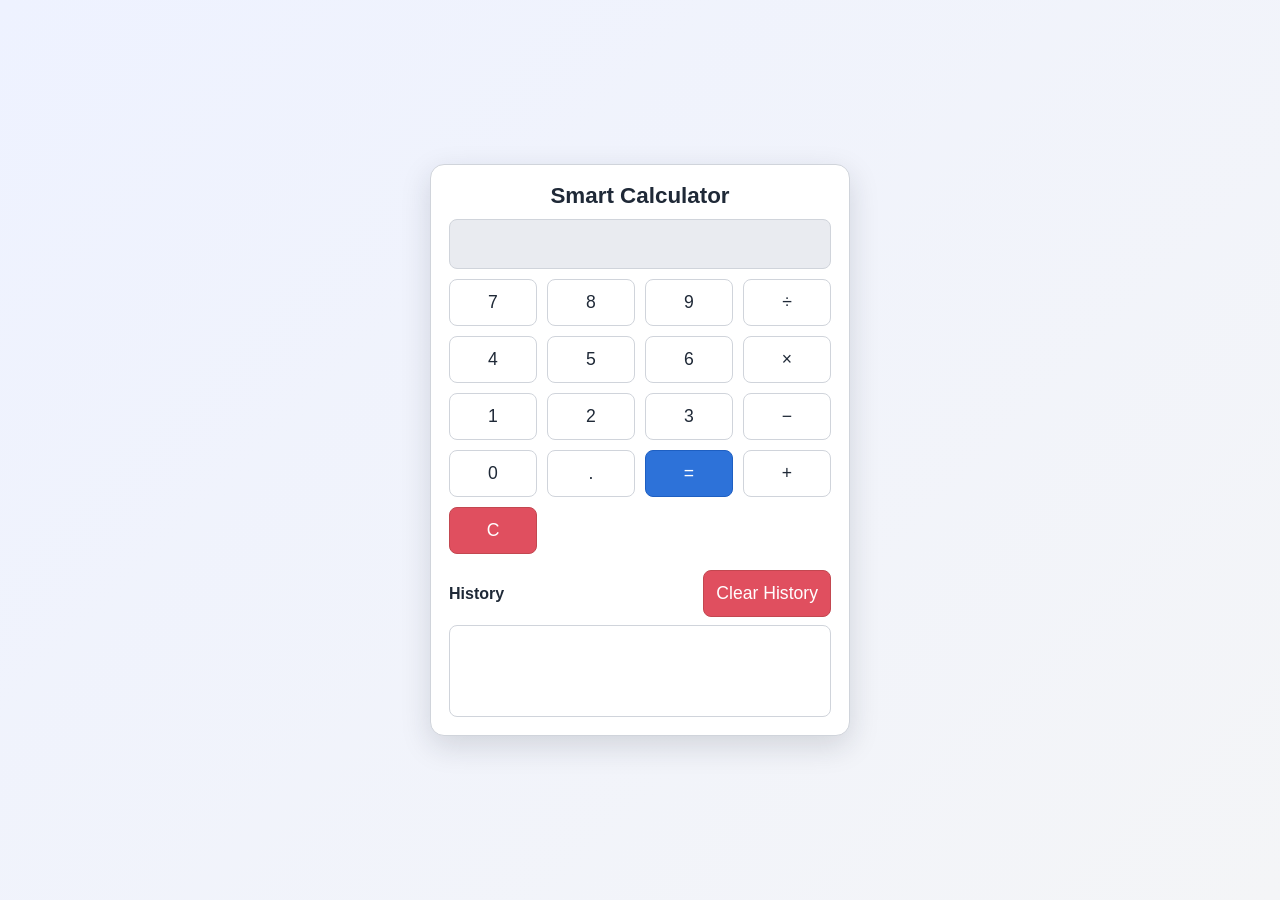
<file: Assignment 1/index.html>
<!DOCTYPE html>
<html lang="en">
<head>
  <meta charset="UTF-8" />
  <meta name="viewport" content="width=device-width, initial-scale=1.0" />
  <title>Smart Calculator with History</title>
  <link rel="stylesheet" href="styles.css" />
</head>
<body>
  <div class="calculator-container">
    <h1>Smart Calculator</h1>
    <div class="calculator">
      <input id="display" type="text" readonly />
      <div class="row">
        <button data-val="7">7</button>
        <button data-val="8">8</button>
        <button data-val="9">9</button>
        <button data-val="/">÷</button>
      </div>
      <div class="row">
        <button data-val="4">4</button>
        <button data-val="5">5</button>
        <button data-val="6">6</button>
        <button data-val="*">×</button>
      </div>
      <div class="row">
        <button data-val="1">1</button>
        <button data-val="2">2</button>
        <button data-val="3">3</button>
        <button data-val="-">−</button>
      </div>
      <div class="row">
        <button data-val="0">0</button>
        <button data-val=".">.</button>
        <button id="equals">=</button>
        <button data-val="+">+</button>
      </div>
      <div class="row">
        <button id="clear">C</button>
      </div>
    </div>
    <div class="history-panel">
      <div class="history-header">
        <h2>History</h2>
        <button id="clear-history">Clear History</button>
      </div>
      <ul id="historyList"></ul>
    </div>
  </div>

  <script src="script.js"></script>
</body>
</html>
</file>
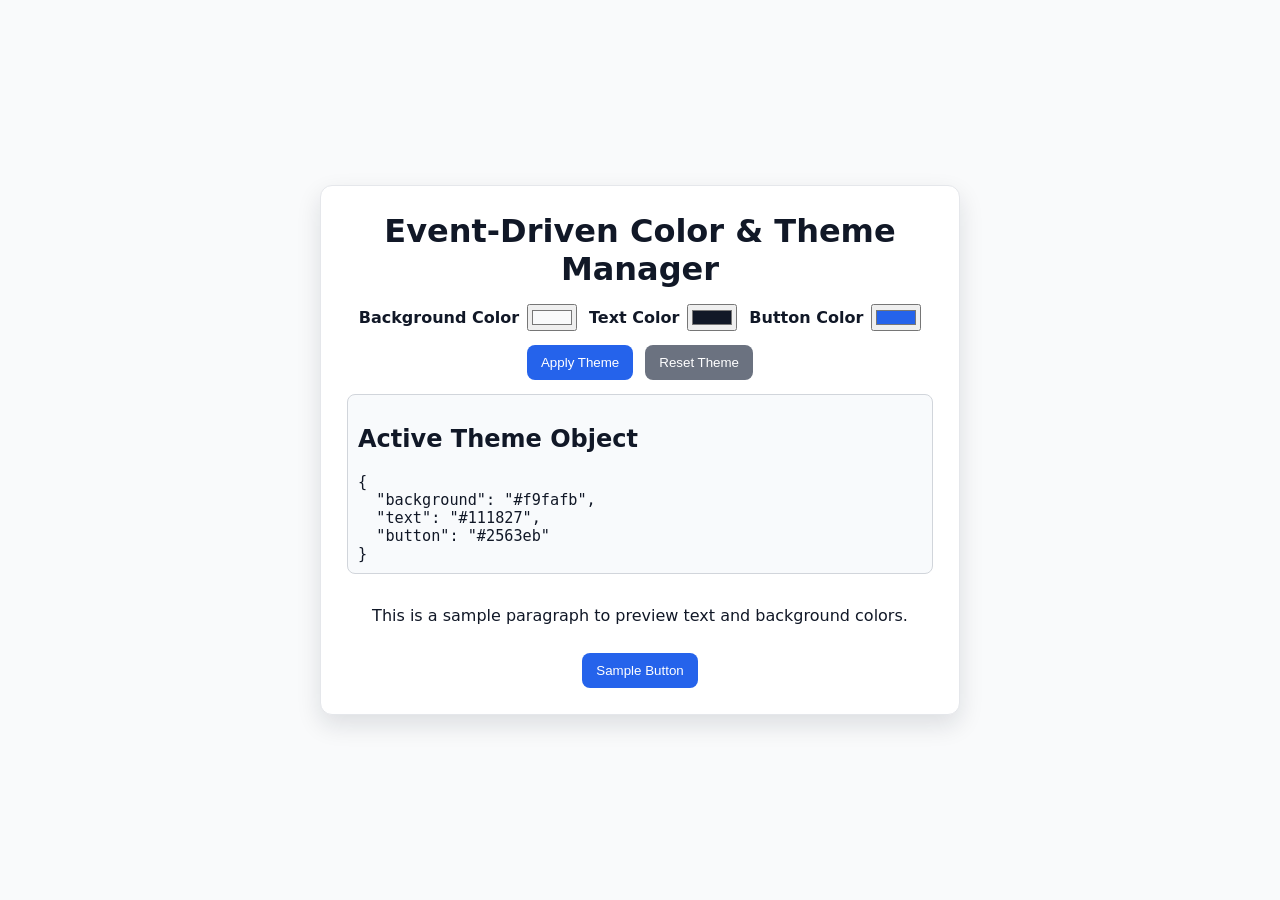
<file: Assignment 10/index.html>
<!DOCTYPE html>
<html lang="en">
<head>
  <meta charset="UTF-8" />
  <meta name="viewport" content="width=device-width, initial-scale=1.0" />
  <title>Color & Theme Manager</title>
  <link rel="stylesheet" href="styles.css" />
</head>
<body>
  <div class="theme-wrapper">
    <h1>Event-Driven Color & Theme Manager</h1>
    <div class="picker-row">
      <label>Background Color <input id="bgColor" type="color" value="#f9fafb" /></label>
      <label>Text Color <input id="textColor" type="color" value="#111827" /></label>
      <label>Button Color <input id="buttonColor" type="color" value="#2563eb" /></label>
    </div>
    <div class="btn-row">
      <button id="applyTheme">Apply Theme</button>
      <button id="resetTheme">Reset Theme</button>
    </div>

    <div class="theme-status">
      <h2>Active Theme Object</h2>
      <pre id="themeOutput"></pre>
    </div>

    <div class="sample-content">
      <p>This is a sample paragraph to preview text and background colors.</p>
      <button class="sample-btn">Sample Button</button>
    </div>
  </div>

  <script src="script.js"></script>
</body>
</html>
</file>
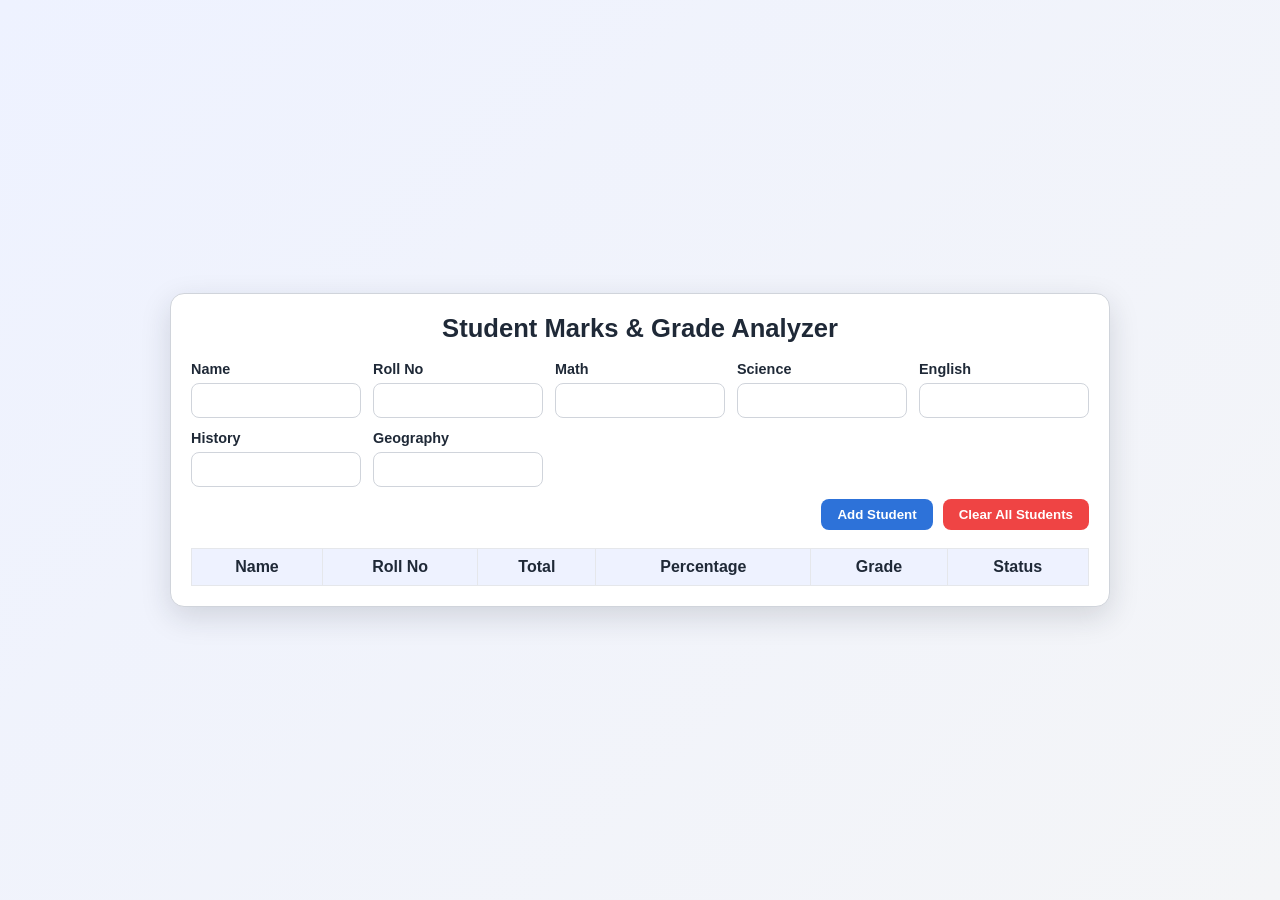
<file: Assignment 2/index.html>
<!DOCTYPE html>
<html lang="en">
<head>
  <meta charset="UTF-8" />
  <meta name="viewport" content="width=device-width, initial-scale=1.0" />
  <title>Student Marks & Grade Analyzer</title>
  <link rel="stylesheet" href="styles.css" />
</head>
<body>
  <div class="app-container">
    <h1>Student Marks & Grade Analyzer</h1>

    <form id="student-form" class="student-form">
      <div class="form-grid">
        <label>Name <input id="name" type="text" required /></label>
        <label>Roll No <input id="roll" type="text" required /></label>
        <label>Math <input id="math" type="number" min="0" max="100" required /></label>
        <label>Science <input id="science" type="number" min="0" max="100" required /></label>
        <label>English <input id="english" type="number" min="0" max="100" required /></label>
        <label>History <input id="history" type="number" min="0" max="100" required /></label>
        <label>Geography <input id="geography" type="number" min="0" max="100" required /></label>
      </div>
      <div class="form-actions">
        <button type="submit" id="add-student">Add Student</button>
        <button type="button" id="clear-all">Clear All Students</button>
      </div>
    </form>

    <div class="results-wrapper">
      <table id="results-table">
        <thead>
          <tr>
            <th>Name</th>
            <th>Roll No</th>
            <th>Total</th>
            <th>Percentage</th>
            <th>Grade</th>
            <th>Status</th>
          </tr>
        </thead>
        <tbody id="results-body"></tbody>
      </table>
    </div>
  </div>

  <script src="script.js"></script>
</body>
</html>
</file>
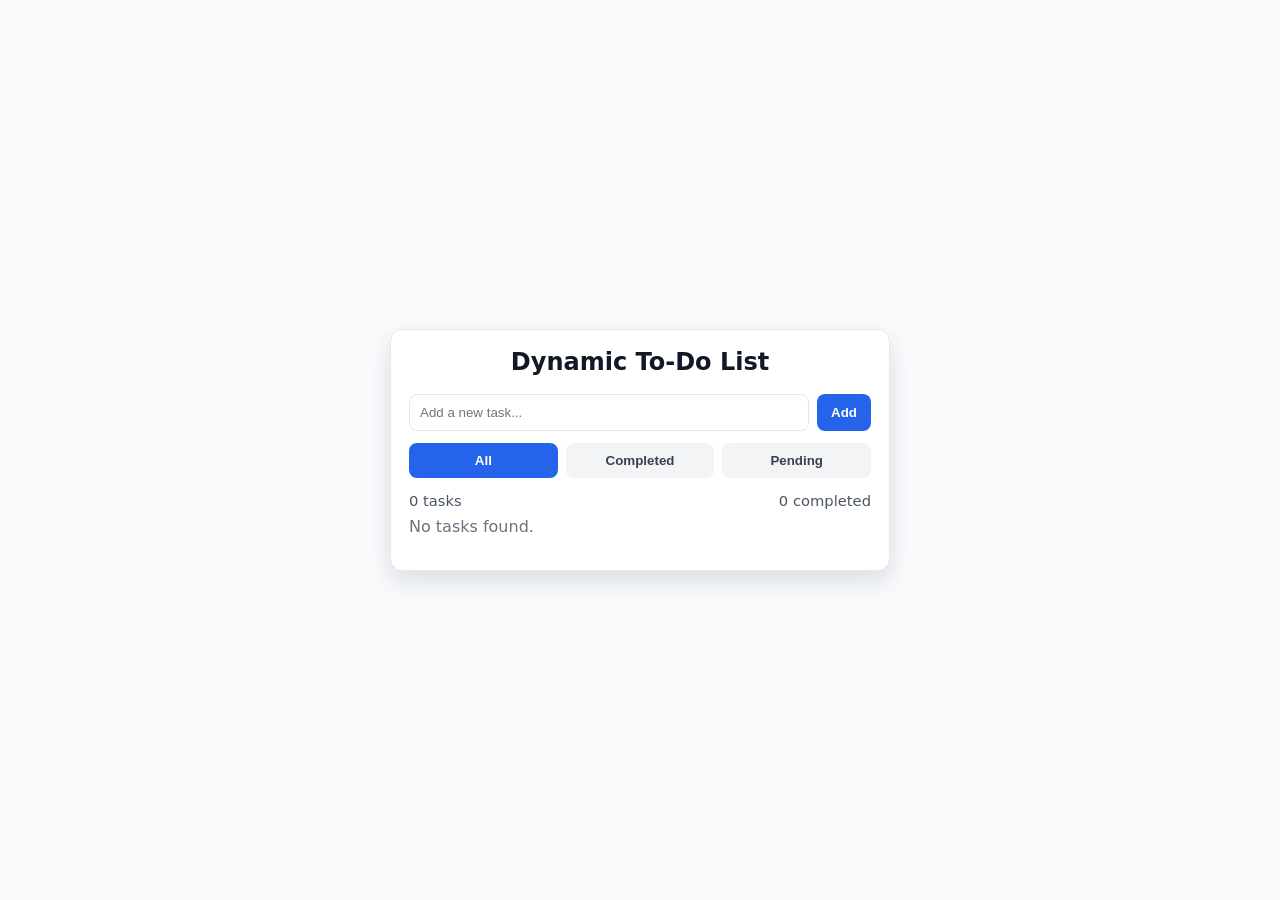
<file: Assignment 3/index.html>
<!DOCTYPE html>
<html lang="en">
<head>
  <meta charset="UTF-8" />
  <meta name="viewport" content="width=device-width, initial-scale=1.0" />
  <title>Dynamic To-Do List</title>
  <link rel="stylesheet" href="styles.css" />
</head>
<body>
  <div class="todo-app">
    <h1>Dynamic To-Do List</h1>

    <div class="add-task">
      <input type="text" id="taskInput" placeholder="Add a new task..." />
      <button id="addBtn">Add</button>
    </div>

    <div class="filters">
      <button class="filter-btn active" data-filter="all">All</button>
      <button class="filter-btn" data-filter="completed">Completed</button>
      <button class="filter-btn" data-filter="pending">Pending</button>
    </div>

    <div class="task-status">
      <span id="totalTasks">0 tasks</span>
      <span id="completedTasks">0 completed</span>
    </div>

    <ul id="taskList" class="task-list"></ul>
  </div>

  <script src="script.js"></script>
</body>
</html>
</file>
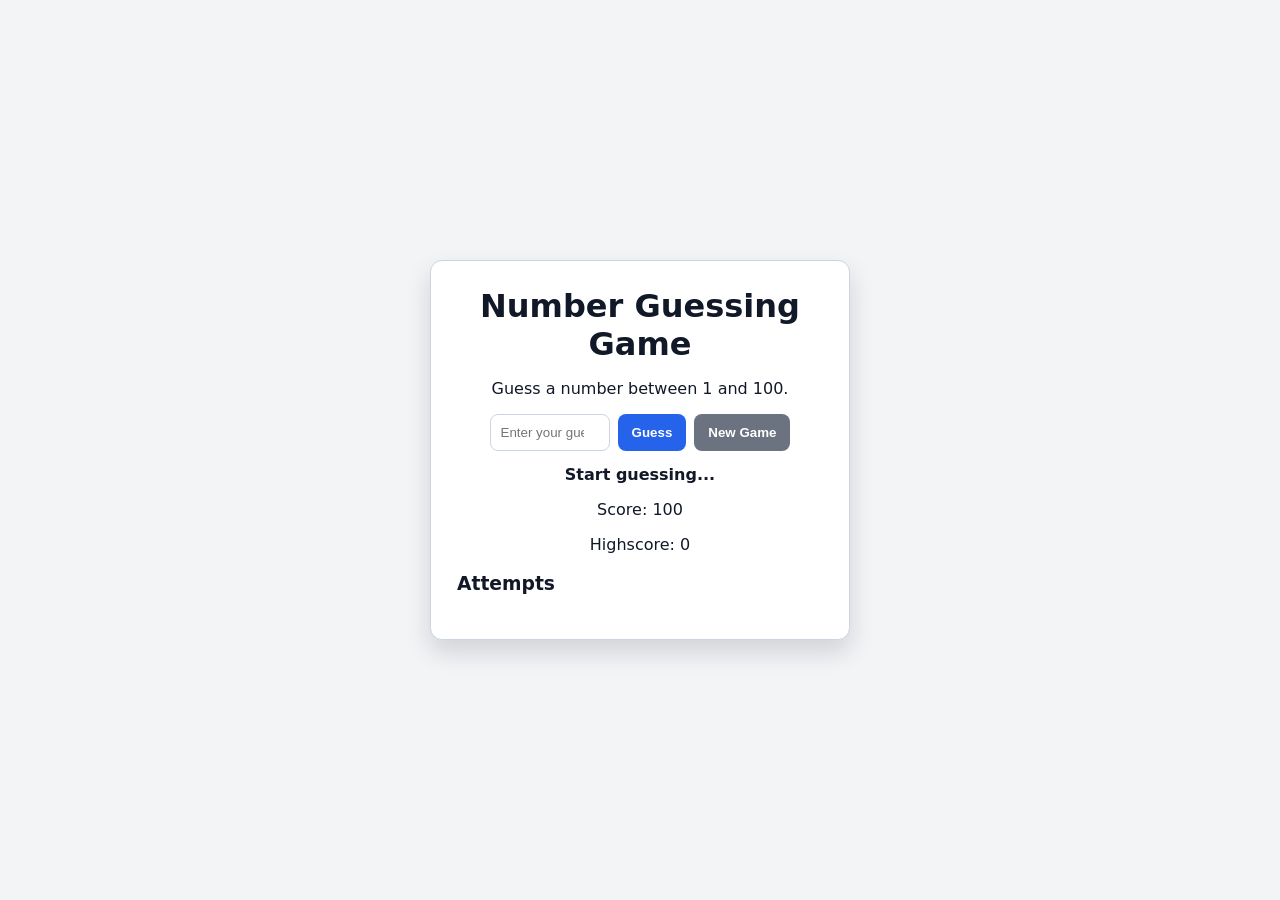
<file: Assignment 4/index.html>
<!DOCTYPE html>
<html lang="en">
<head>
  <meta charset="UTF-8" />
  <meta name="viewport" content="width=device-width, initial-scale=1.0" />
  <title>Number Guessing Game</title>
  <link rel="stylesheet" href="styles.css" />
</head>
<body>
  <div class="game-container">
    <h1>Number Guessing Game</h1>
    <p>Guess a number between 1 and 100.</p>

    <div class="game-box">
      <input id="guessInput" type="number" min="1" max="100" placeholder="Enter your guess" />
      <button id="guessBtn">Guess</button>
      <button id="newGameBtn">New Game</button>
    </div>

    <p id="feedback" class="feedback">Start guessing...</p>
    <p>Score: <span id="score">100</span></p>
    <p>Highscore: <span id="highscore">0</span></p>

    <div class="history-area">
      <h3>Attempts</h3>
      <ul id="attemptList"></ul>
    </div>
  </div>

  <script src="script.js"></script>
</body>
</html>
</file>
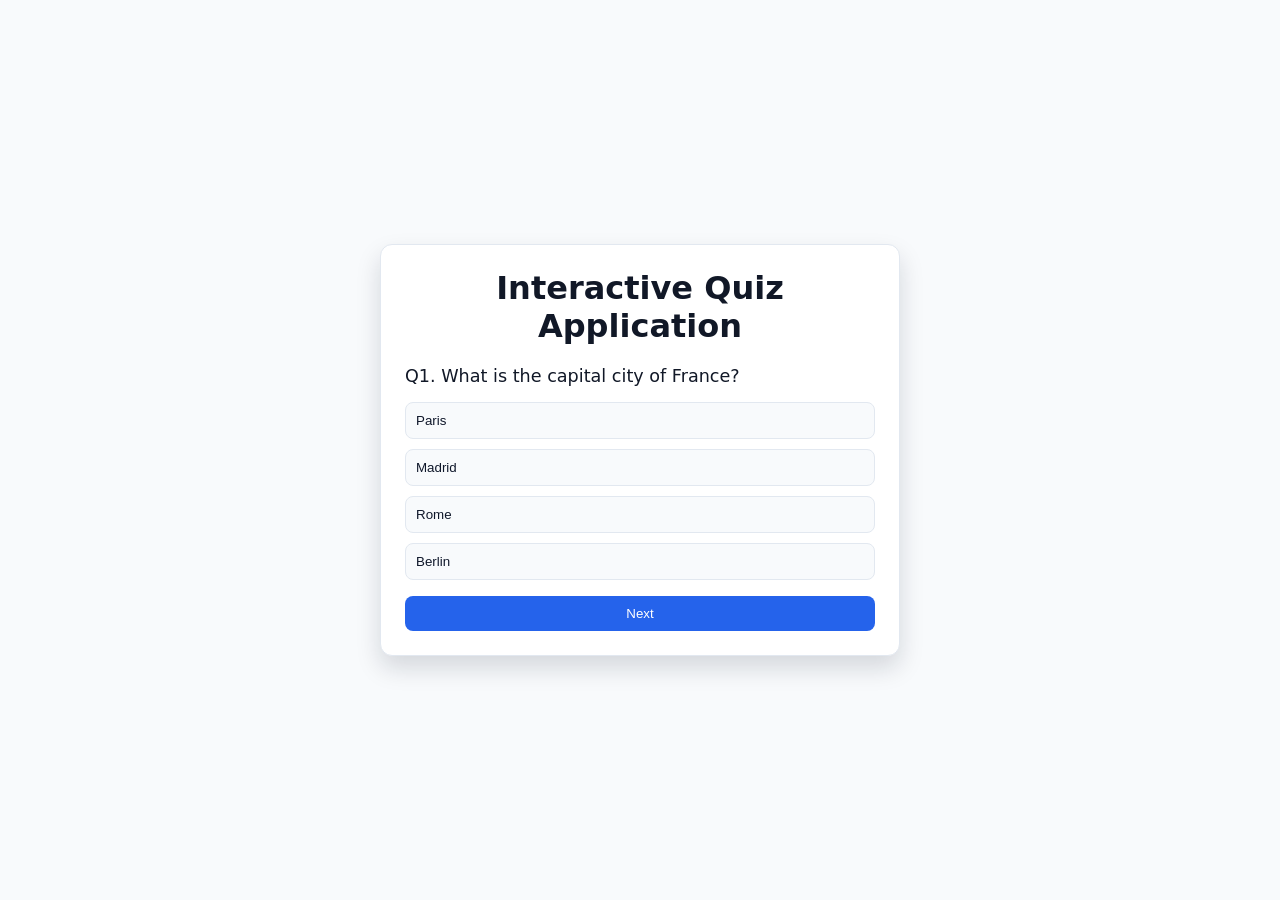
<file: Assignment 5/index.html>
<!DOCTYPE html>
<html lang="en">
<head>
  <meta charset="UTF-8" />
  <meta name="viewport" content="width=device-width, initial-scale=1.0" />
  <title>Interactive Quiz App</title>
  <link rel="stylesheet" href="styles.css" />
</head>
<body>
  <div class="quiz-container">
    <h1>Interactive Quiz Application</h1>
    <div id="quizBox" class="quiz-box">
      <div id="questionText" class="question-text"></div>
      <div id="choices" class="choices"></div>
      <button id="nextBtn" class="next-btn">Next</button>
    </div>
    <div id="resultBox" class="result-box hidden">
      <h2>Quiz Completed!</h2>
      <p>Your score: <span id="scoreText"></span></p>
      <p><span id="correctText"></span> correct out of <span id="totalText"></span>.</p>
      <button id="restartBtn">Restart Quiz</button>
    </div>
  </div>
  <script src="script.js"></script>
</body>
</html>
</file>
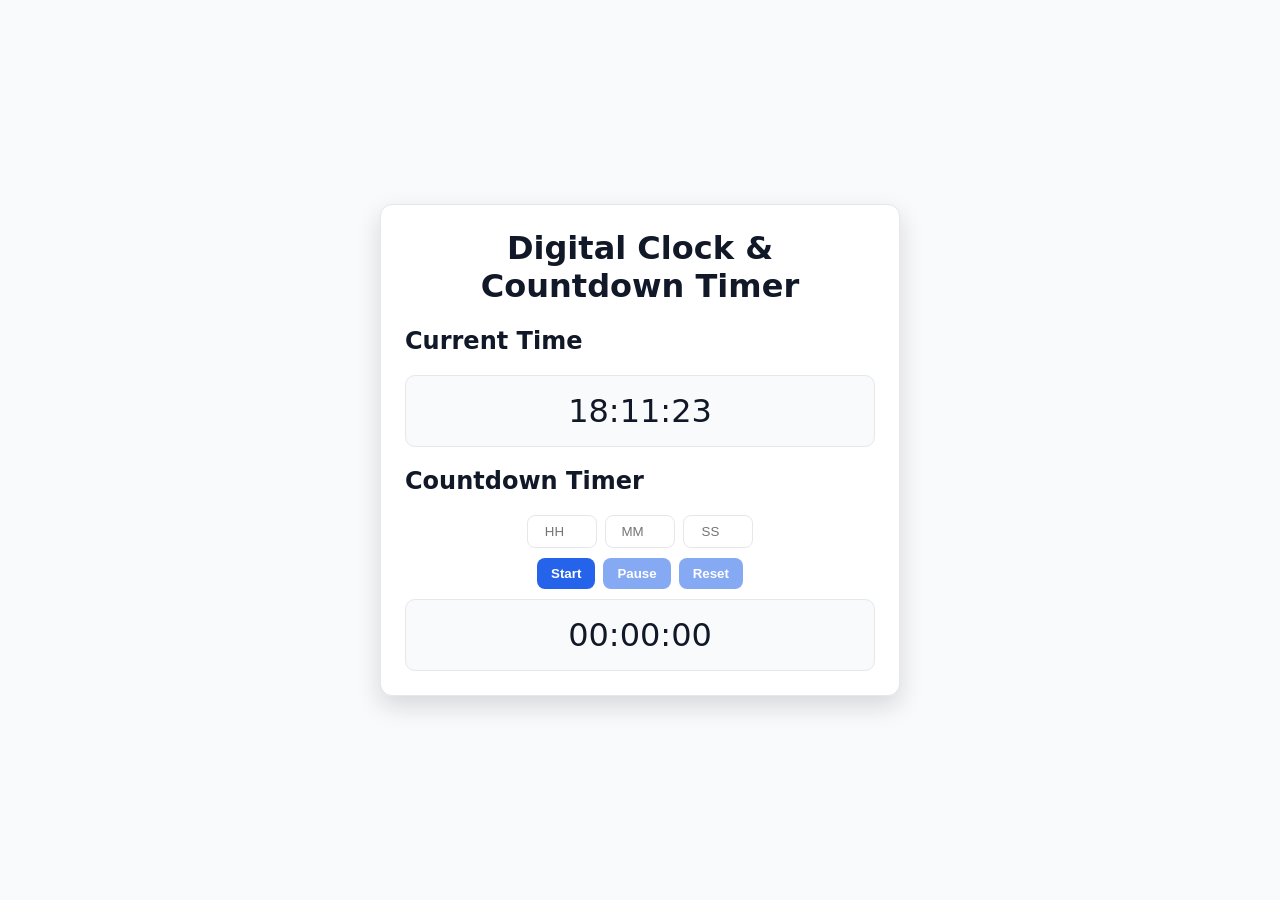
<file: Assignment 6/index.html>
<!DOCTYPE html>
<html lang="en">
<head>
  <meta charset="UTF-8" />
  <meta name="viewport" content="width=device-width, initial-scale=1.0" />
  <title>Digital Clock & Countdown Timer</title>
  <link rel="stylesheet" href="styles.css" />
</head>
<body>
  <div class="container">
    <h1>Digital Clock & Countdown Timer</h1>

    <section class="clock-section">
      <h2>Current Time</h2>
      <div id="clock" class="clock-display">--:--:--</div>
    </section>

    <section class="timer-section">
      <h2>Countdown Timer</h2>
      <div class="timer-inputs">
        <input id="hours" type="number" min="0" placeholder="HH" />
        <input id="minutes" type="number" min="0" max="59" placeholder="MM" />
        <input id="seconds" type="number" min="0" max="59" placeholder="SS" />
      </div>
      <div class="timer-controls">
        <button id="startBtn">Start</button>
        <button id="pauseBtn" disabled>Pause</button>
        <button id="resetBtn" disabled>Reset</button>
      </div>
      <div id="timerDisplay" class="timer-display">00:00:00</div>
      <div id="alert" class="alert hidden"></div>
    </section>
  </div>

  <script src="script.js"></script>
</body>
</html>
</file>
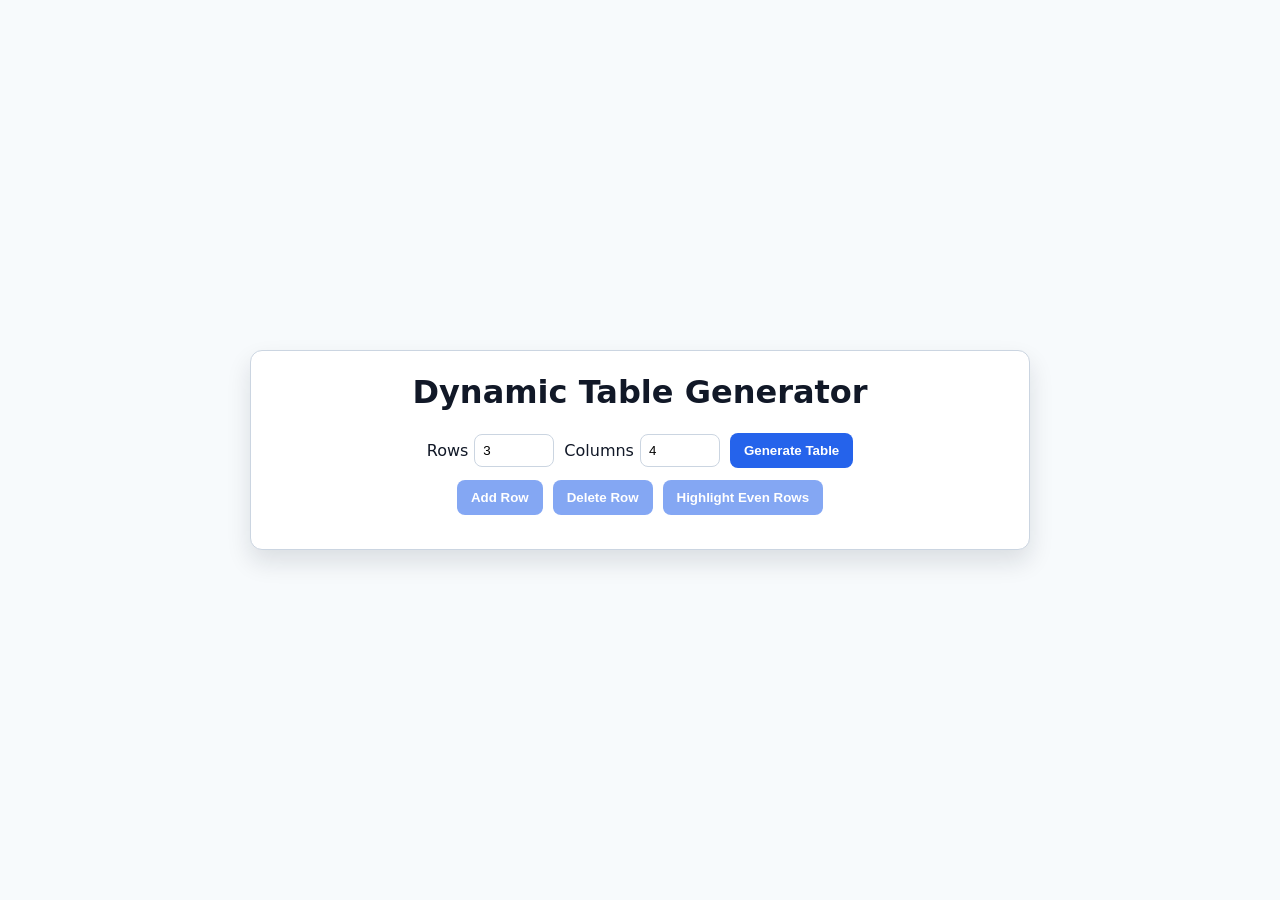
<file: Assignment 7/index.html>
<!DOCTYPE html>
<html lang="en">
<head>
  <meta charset="UTF-8" />
  <meta name="viewport" content="width=device-width, initial-scale=1.0" />
  <title>Dynamic Table Generator</title>
  <link rel="stylesheet" href="styles.css" />
</head>
<body>
  <div class="wrapper">
    <h1>Dynamic Table Generator</h1>

    <div class="controls">
      <label>Rows <input id="rows" type="number" min="1" value="3" /></label>
      <label>Columns <input id="columns" type="number" min="1" value="4" /></label>
      <button id="generate">Generate Table</button>
    </div>

    <div class="action-buttons">
      <button id="add-row" disabled>Add Row</button>
      <button id="delete-row" disabled>Delete Row</button>
      <button id="highlight-even" disabled>Highlight Even Rows</button>
    </div>

    <div id="table-wrapper"></div>
  </div>

  <script src="script.js"></script>
</body>
</html>
</file>
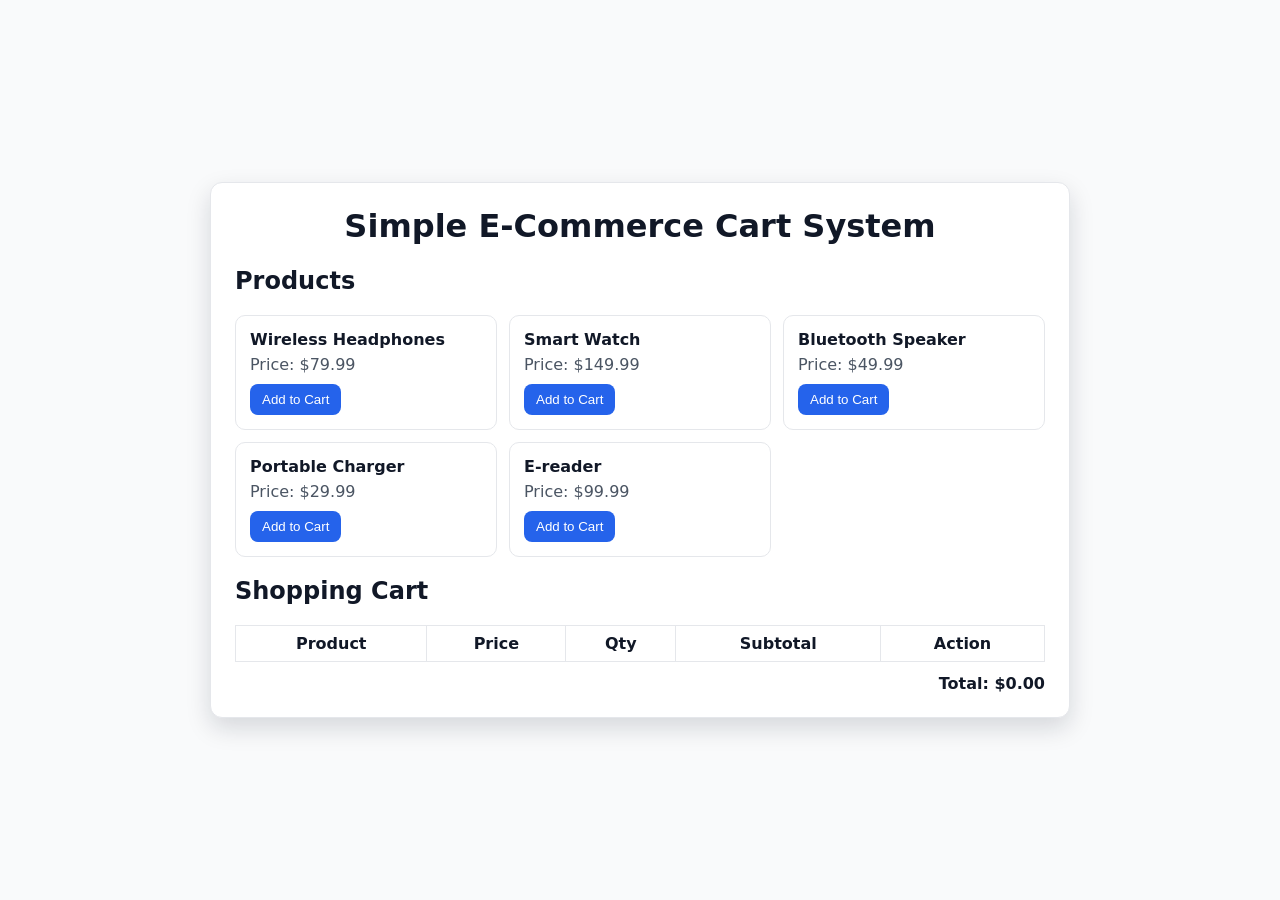
<file: Assignment 8/index.html>
<!DOCTYPE html>
<html lang="en">
<head>
  <meta charset="UTF-8" />
  <meta name="viewport" content="width=device-width, initial-scale=1.0" />
  <title>Simple E-Commerce Cart</title>
  <link rel="stylesheet" href="styles.css" />
</head>
<body>
  <div class="cart-wrapper">
    <h1>Simple E-Commerce Cart System</h1>

    <section class="product-listing">
      <h2>Products</h2>
      <div id="productList" class="cards"></div>
    </section>

    <section class="cart-section">
      <h2>Shopping Cart</h2>
      <table class="cart-table">
        <thead>
          <tr>
            <th>Product</th>
            <th>Price</th>
            <th>Qty</th>
            <th>Subtotal</th>
            <th>Action</th>
          </tr>
        </thead>
        <tbody id="cartBody"></tbody>
      </table>
      <div class="cart-total">Total: $<span id="cartTotal">0.00</span></div>
    </section>
  </div>

  <script src="script.js"></script>
</body>
</html>
</file>
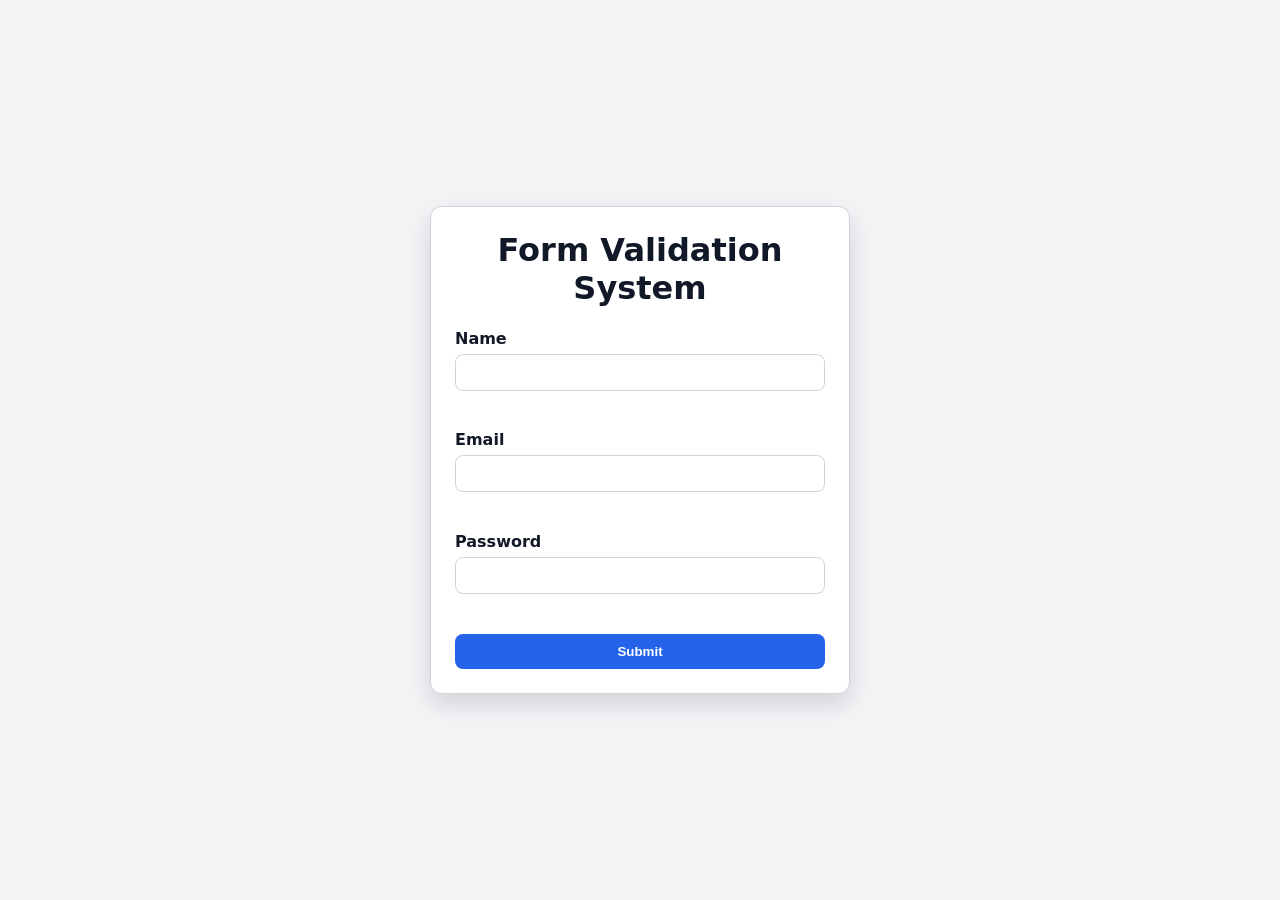
<file: Assignment 9/index.html>
<!DOCTYPE html>
<html lang="en">
<head>
  <meta charset="UTF-8" />
  <meta name="viewport" content="width=device-width, initial-scale=1.0" />
  <title>Form Validation System</title>
  <link rel="stylesheet" href="styles.css" />
</head>
<body>
  <div class="form-wrapper">
    <h1>Form Validation System</h1>

    <form id="userForm" novalidate>
      <div class="field">
        <label for="name">Name</label>
        <input id="name" name="name" type="text" required />
        <p class="error" id="nameError"></p>
      </div>

      <div class="field">
        <label for="email">Email</label>
        <input id="email" name="email" type="email" required />
        <p class="error" id="emailError"></p>
      </div>

      <div class="field">
        <label for="password">Password</label>
        <input id="password" name="password" type="password" required minlength="8" />
        <p class="error" id="passwordError"></p>
      </div>

      <button type="submit">Submit</button>
      <p class="success hidden" id="successMessage">Form submitted successfully!</p>
    </form>
  </div>

  <script src="script.js"></script>
</body>
</html>
</file>
<file: Assignment 1/styles.css>
:root {
  --bg: #f4f5f7;
  --panel: #ffffff;
  --border: #d0d4db;
  --primary: #2d72d9;
  --danger: #e04f5f;
  --text: #1f2937;
}

* {
  box-sizing: border-box;
}

body {
  margin: 0;
  min-height: 100vh;
  display: grid;
  place-items: center;
  font-family: Inter, -apple-system, BlinkMacSystemFont, "Segoe UI", sans-serif;
  background: linear-gradient(135deg, #eef2ff, #f4f5f7);
  color: var(--text);
}

.calculator-container {
  width: min(92vw, 420px);
  background: var(--panel);
  border: 1px solid var(--border);
  border-radius: 14px;
  box-shadow: 0 10px 30px rgba(27, 32, 47, 0.15);
  padding: 18px;
}

h1 {
  margin: 0 0 10px;
  font-size: 1.4rem;
  text-align: center;
}

.calculator {
  display: grid;
  gap: 10px;
}

#display {
  width: 100%;
  height: 50px;
  border: 1px solid var(--border);
  border-radius: 8px;
  padding: 0 12px;
  text-align: right;
  font-size: 1.5rem;
  background: #e9ebf0;
}

.row {
  display: grid;
  grid-template-columns: repeat(4, minmax(0, 1fr));
  gap: 10px;
}

button {
  border: 1px solid var(--border);
  border-radius: 8px;
  font-size: 1.1rem;
  padding: 12px;
  background: #fff;
  color: var(--text);
  cursor: pointer;
}

button:hover {
  background: #f1f6ff;
}

#equals {
  background: var(--primary);
  color: #fff;
  border-color: #1e5fc2;
}

#clear, #clear-history {
  background: var(--danger);
  color: #fff;
  border-color: #c34750;
}

.history-panel {
  margin-top: 16px;
}

.history-header {
  display: flex;
  justify-content: space-between;
  align-items: center;
}

.history-panel h2 {
  margin: 0;
  font-size: 1rem;
}

#historyList {
  margin: 8px 0 0;
  padding: 0;
  list-style: none;
  border: 1px solid var(--border);
  border-radius: 8px;
  min-height: 92px;
  background: #fff;
}

#historyList li {
  font-size: 0.92rem;
  padding: 7px 10px;
  border-bottom: 1px solid #eee;
}

#historyList li:last-child {
  border-bottom: none;
}
</file>
<file: Assignment 10/styles.css>
:root {
  --bg: #f9fafb;
  --text: #111827;
  --btn: #2563eb;
  --btn-text: #ffffff;
}

* { box-sizing: border-box; }

body {
  margin: 0;
  font-family: Inter, system-ui, sans-serif;
  min-height: 100vh;
  background: var(--bg);
  color: var(--text);
  display: grid;
  place-items: center;
}

.theme-wrapper {
  width: min(96vw, 640px);
  background: #fff;
  border: 1px solid #e5e7eb;
  border-radius: 12px;
  padding: 26px;
  box-shadow: 0 10px 24px rgba(15, 23, 42, 0.12);
}

h1 { margin: 0 0 16px; text-align: center; }

.picker-row, .btn-row { display: flex; gap: 12px; flex-wrap: wrap; justify-content: center; margin-bottom: 14px; }

label { display: flex; align-items: center; gap: 8px; font-weight: 600; }

.btn-row button { border: none; border-radius: 8px; padding: 10px 14px; cursor: pointer; color: #fff; }

#applyTheme { background: var(--btn); }

#resetTheme { background: #6b7280; }

.theme-status { background: #f8fafc; border: 1px solid #d1d5db; border-radius: 8px; padding: 10px; margin-bottom: 16px; }

.theme-status pre { margin: 0; font-size: 0.95rem; }

.sample-content { display: flex; flex-direction: column; align-items: center; gap: 12px; }

.sample-btn { background: var(--btn); color: var(--btn-text); border: none; border-radius: 8px; padding: 10px 14px; cursor: pointer; }
</file>
<file: Assignment 2/styles.css>
:root {
  --bg: #f4f5f7;
  --panel: #ffffff;
  --border: #d0d4db;
  --primary: #2d72d9;
  --danger: #ef4444;
  --text: #1f2937;
}

* {
  box-sizing: border-box;
}

body {
  margin: 0;
  min-height: 100vh;
  display: grid;
  place-items: center;
  font-family: Inter, -apple-system, BlinkMacSystemFont, "Segoe UI", sans-serif;
  background: linear-gradient(135deg, #eef2ff, #f4f5f7);
  color: var(--text);
}

.app-container {
  width: min(96vw, 940px);
  background: var(--panel);
  border: 1px solid var(--border);
  border-radius: 14px;
  box-shadow: 0 10px 30px rgba(27, 32, 47, 0.15);
  padding: 20px;
}

h1 {
  margin-top: 0;
  font-size: 1.6rem;
  text-align: center;
}

.student-form {
  margin: 14px 0 18px;
  display: grid;
  gap: 12px;
}

.form-grid {
  display: grid;
  grid-template-columns: repeat(auto-fit, minmax(150px, 1fr));
  gap: 12px;
}

label {
  display: flex;
  flex-direction: column;
  font-weight: 600;
  font-size: 0.9rem;
}

input {
  margin-top: 6px;
  padding: 8px 10px;
  border-radius: 8px;
  border: 1px solid var(--border);
  font-size: 0.95rem;
}

.form-actions {
  display: flex;
  gap: 10px;
  justify-content: flex-end;
}

button {
  border: none;
  background: var(--primary);
  color: #fff;
  font-weight: 600;
  border-radius: 8px;
  padding: 8px 16px;
  cursor: pointer;
}

button#clear-all {
  background: var(--danger);
}

button:hover {
  opacity: 0.9;
}

.results-wrapper {
  overflow-x: auto;
}

table {
  width: 100%;
  border-collapse: collapse;
  min-width: 680px;
}

th,
td {
  padding: 9px 11px;
  border: 1px solid #e5e7eb;
  text-align: center;
}

th {
  background: #eef2ff;
  font-weight: 700;
}

.tr-pass {
  background: rgba(22, 163, 74, 0.12);
}

.tr-fail {
  background: rgba(239, 68, 68, 0.12);
}
</file>
<file: Assignment 3/styles.css>
:root {
  --bg: #f8fafc;
  --panel: #ffffff;
  --primary: #2563eb;
  --success: #16a34a;
  --danger: #dc2626;
  --text: #111827;
  --border: #e5e7eb;
}

* { box-sizing: border-box; }

body {
  margin: 0;
  min-height: 100vh;
  display: grid;
  place-items: center;
  font-family: Inter, system-ui, sans-serif;
  background: var(--bg);
  color: var(--text);
}

.todo-app {
  width: min(96vw, 500px);
  background: var(--panel);
  border: 1px solid var(--border);
  border-radius: 12px;
  box-shadow: 0 10px 24px rgba(15, 23, 42, 0.12);
  padding: 18px;
}

h1 { margin: 0 0 18px; font-size: 1.5rem; text-align: center; }

.add-task { display: grid; grid-template-columns: 1fr auto; gap: 8px; }

#taskInput {
  width: 100%; padding: 10px; border: 1px solid var(--border); border-radius: 8px;
}

button { border: none; border-radius: 8px; padding: 10px 14px; cursor: pointer; font-weight: 600; }

#addBtn { background: var(--primary); color: white; }

.filters { display: flex; gap: 8px; margin-top: 12px; }

.filter-btn { flex: 1; background: #f3f4f6; color: #374151; }

.filter-btn.active { background: var(--primary); color: #fff; }

.task-status { display: flex; justify-content: space-between; margin-top: 14px; font-size: 0.92rem; color: #4b5563; }

.task-list { margin-top: 8px; list-style: none; padding: 0; }

.task-item { display: flex; align-items: center; justify-content: space-between; padding: 10px 8px; border: 1px solid var(--border); border-radius: 8px; margin-top: 8px; }

.task-item.completed { background: #f0fdf4; border-color: #d1fae5; }

.task-item label { display: inline-flex; align-items: center; gap: 8px; cursor: pointer; }

.task-item.completed span { text-decoration: line-through; color: #4b5563; }

.task-item button.delete { background: var(--danger); color: #fff; }
</file>
<file: Assignment 4/styles.css>
:root {
  --bg: #f3f4f6;
  --card: #ffffff;
  --text: #111827;
  --primary: #2563eb;
  --success: #16a34a;
  --danger: #dc2626;
  --border: #cbd5e1;
}

* { box-sizing: border-box; }

body {
  margin: 0;
  min-height: 100vh;
  display: grid;
  place-items: center;
  background: var(--bg);
  font-family: Inter, -apple-system, BlinkMacSystemFont, "Segoe UI", system-ui, sans-serif;
  color: var(--text);
}

.game-container {
  width: min(90vw, 420px);
  background: var(--card);
  border: 1px solid var(--border);
  border-radius: 12px;
  box-shadow: 0 12px 24px rgba(15, 23, 42, 0.15);
  padding: 26px;
  text-align: center;
}

h1 { margin: 0 0 10px; }

.game-box { display: flex; gap: 8px; justify-content: center; margin: 14px 0; }

input[type="number"] {
  width: 120px;
  padding: 10px;
  border: 1px solid var(--border);
  border-radius: 8px;
}

button {
  border: none;
  border-radius: 8px;
  padding: 10px 14px;
  font-weight: 600;
  cursor: pointer;
  color: white;
}

#guessBtn { background: var(--primary); }

#newGameBtn { background: #6b7280; }

.feedback { font-weight: 700; margin: 10px 0; }

.feedback.high { color: var(--danger); }
.feedback.low { color: #f97316; }
.feedback.correct { color: var(--success); }

.history-area { margin-top: 14px; text-align: left; }

#attemptList { margin: 0; padding: 0; list-style: none; max-height: 160px; overflow-y: auto; }

#attemptList li { padding: 6px 8px; border: 1px solid #e2e8f0; border-radius: 6px; margin-top: 6px; }
</file>
<file: Assignment 5/styles.css>
:root {
  --bg: #f8fafc;
  --panel: #ffffff;
  --text: #111827;
  --primary: #2563eb;
  --secondary: #0f172a;
  --success: #16a34a;
  --border: #e2e8f0;
}

* { box-sizing: border-box; }

body {
  margin: 0;
  min-height: 100vh;
  display: grid;
  place-items: center;
  background: var(--bg);
  color: var(--text);
  font-family: Inter, system-ui, sans-serif;
}

.quiz-container {
  width: min(94vw, 520px);
  background: var(--panel);
  border: 1px solid var(--border);
  border-radius: 12px;
  box-shadow: 0 12px 24px rgba(15, 23, 42, 0.15);
  padding: 24px;
}

h1 { margin-top: 0; text-align: center; }

.question-text { font-size: 1.1rem; margin-bottom: 16px; }

.choices { display: grid; gap: 10px; }

.choice-btn {
  border: 1px solid var(--border);
  border-radius: 8px;
  background: #f8fafc;
  color: var(--secondary);
  padding: 10px;
  cursor: pointer;
  text-align: left;
}

.choice-btn:hover { background: #e2e8f0; }

.choice-btn.selected { border-color: var(--primary); background: #e0e7ff; }

.choice-btn.correct { border-color: var(--success); background: #dcfce7; }

.choice-btn.incorrect { border-color: var(--danger); background: #fee2e2; }

.next-btn,
#restartBtn {
  width: 100%;
  border: none;
  border-radius: 8px;
  background: var(--primary);
  color: white;
  padding: 10px;
  margin-top: 16px;
  cursor: pointer;
}

.hidden { display: none; }

.result-box { text-align: center; }
</file>
<file: Assignment 6/styles.css>
:root {
  --bg: #f9fafb;
  --card: #ffffff;
  --text: #111827;
  --primary: #2563eb;
  --success: #16a34a;
  --danger: #dc2626;
  --border: #e5e7eb;
}

* { box-sizing: border-box; }

body {
  margin: 0;
  min-height: 100vh;
  display: grid;
  place-items: center;
  font-family: Inter, system-ui, sans-serif;
  background: var(--bg);
  color: var(--text);
}

.container {
  width: min(94vw, 520px);
  background: var(--card);
  border: 1px solid var(--border);
  border-radius: 12px;
  box-shadow: 0 10px 24px rgba(15, 23, 42, 0.15);
  padding: 24px;
}

h1 { margin-top: 0; text-align: center; }

section { margin-top: 20px; }

.clock-display,
.timer-display {
  border: 1px solid var(--border);
  border-radius: 10px;
  text-align: center;
  padding: 16px;
  font-size: 2rem;
  background: #f8fafc;
  margin-top: 10px;
}

.timer-inputs {
  display: flex;
  gap: 8px;
  justify-content: center;
}

.timer-inputs input {
  width: 70px;
  padding: 8px;
  border: 1px solid var(--border);
  border-radius: 8px;
  text-align: center;
}

.timer-controls {
  display: flex;
  gap: 8px;
  justify-content: center;
  margin-top: 10px;
}

button {
  border: none;
  border-radius: 8px;
  padding: 8px 14px;
  background: var(--primary);
  color: white;
  font-weight: 600;
  cursor: pointer;
}

button:disabled { opacity: 0.55; cursor: not-allowed; }

.alert {
  margin-top: 10px;
  padding: 10px;
  border-radius: 8px;
  text-align: center;
  font-weight: 600;
}

.alert.hidden { display: none; }

.alert.success { background: #dcfce7; color: var(--success); border: 1px solid #a7f3d0; }

.alert.error { background: #fee2e2; color: var(--danger); border: 1px solid #fecaca; }
</file>
<file: Assignment 7/styles.css>
:root {
  --bg: #f7fafc;
  --card: #ffffff;
  --border: #cbd5e1;
  --text: #111827;
  --primary: #2563eb;
  --accent: #227f9f;
  --highlight: #e2e8f0;
}

* { box-sizing: border-box; }
body { margin: 0; min-height: 100vh; display: grid; place-items: center; background: var(--bg); font-family: Inter, system-ui, sans-serif; color: var(--text); }

.wrapper { width: min(96vw, 780px); background: var(--card); border: 1px solid var(--border); border-radius: 12px; box-shadow: 0 12px 24px rgba(15,23,42,.12); padding: 22px; }

h1 { margin-top: 0; text-align: center; }

.controls, .action-buttons { display: flex; flex-wrap: wrap; gap: 10px; justify-content: center; margin-bottom: 12px; }

label { display: inline-flex; align-items: center; gap: 6px; }

input[type="number"] { width: 80px; padding: 8px; border: 1px solid var(--border); border-radius: 8px; }

button { border: none; border-radius: 8px; padding: 10px 14px; font-weight: 600; cursor: pointer; background: var(--primary); color: white; }

button:disabled { opacity: 0.56; cursor: not-allowed; }

table { width: 100%; border-collapse: collapse; margin-top: 10px; }

td, th { border: 1px solid var(--border); padding: 8px; text-align: center; }

tr.even-highlight { background: var(--highlight); }
</file>
<file: Assignment 8/styles.css>
:root { --bg: #f9fafb; --card: #ffffff; --border: #e5e7eb; --text: #111827; --primary: #2563eb; --danger: #dc2626; }
* { box-sizing: border-box; }
body { margin: 0; min-height: 100vh; display: grid; place-items: center; font-family: Inter, system-ui, sans-serif; background: var(--bg); color: var(--text); }
.cart-wrapper { width: min(94vw, 860px); background: var(--card); border: 1px solid var(--border); border-radius: 12px; box-shadow: 0 10px 24px rgba(15, 23, 42, 0.15); padding: 24px; }
h1 { margin-top: 0; text-align: center; }
.product-listing, .cart-section { margin-top: 18px; }
.cards { display: grid; grid-template-columns: repeat(auto-fill, minmax(200px, 1fr)); gap: 12px; }
.card { border: 1px solid var(--border); border-radius: 10px; padding: 14px; background: #fff; }
.card h3 { margin: 0 0 6px; font-size: 1rem; }
.card p { margin: 0 0 10px; color: #4b5563; }
.card button { border: none; border-radius: 8px; padding: 8px 12px; background: var(--primary); color: white; cursor: pointer; }
.cart-table { width: 100%; border-collapse: collapse; }
.cart-table th, .cart-table td { padding: 8px 10px; border: 1px solid var(--border); text-align: center; }
.cart-table input[type='number'] { width: 60px; }
.cart-table button { border: none; background: var(--danger); color: white; border-radius: 6px; padding: 4px 8px; cursor: pointer; }
.cart-total { margin-top: 12px; text-align: right; font-weight: 700; }
</file>
<file: Assignment 9/styles.css>
:root {
  --bg: #f3f4f6;
  --card: #ffffff;
  --border: #d1d5db;
  --text: #111827;
  --danger: #dc2626;
  --success: #16a34a;
  --primary: #2563eb;
}

* { box-sizing: border-box; }

body { margin: 0; min-height: 100vh; display: grid; place-items: center; font-family: Inter, system-ui, sans-serif; background: var(--bg); color: var(--text); }

.form-wrapper { width: min(94vw, 420px); background: var(--card); border: 1px solid var(--border); border-radius: 12px; box-shadow: 0 10px 24px rgba(15, 23, 42, 0.15); padding: 24px; }

h1 { margin-top: 0; text-align: center; }

.field { margin-bottom: 16px; }

label { display: block; margin-bottom: 6px; font-weight: 600; }

input { width: 100%; padding: 10px; border: 1px solid var(--border); border-radius: 8px; }

input.invalid { border-color: var(--danger); }

.error { margin: 6px 0 0; color: var(--danger); font-size: 0.9rem; min-height: 1.1rem; }

button { width: 100%; background: var(--primary); color: white; border: none; border-radius: 8px; padding: 10px; font-weight: 600; cursor: pointer; }

.success { margin-top: 12px; color: var(--success); font-weight: 600; text-align: center; }

.hidden { display: none; }
</file>
